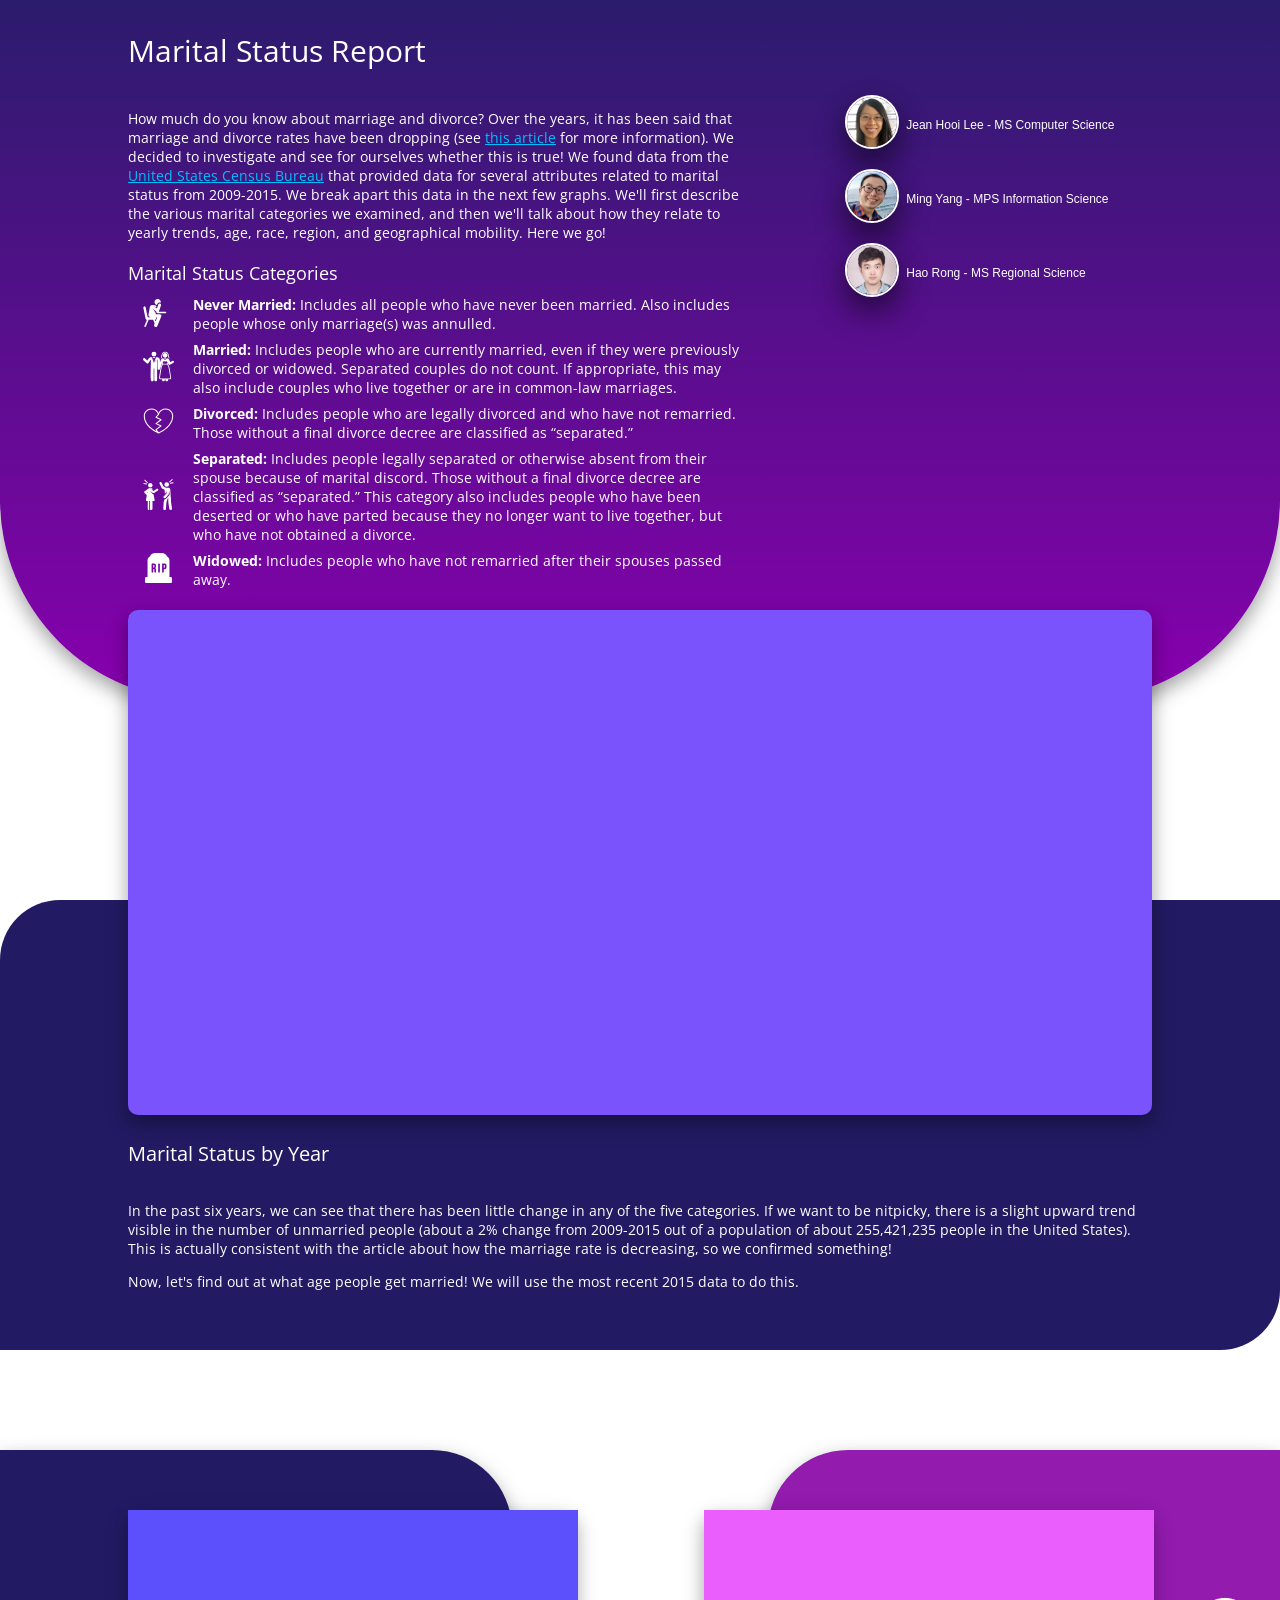
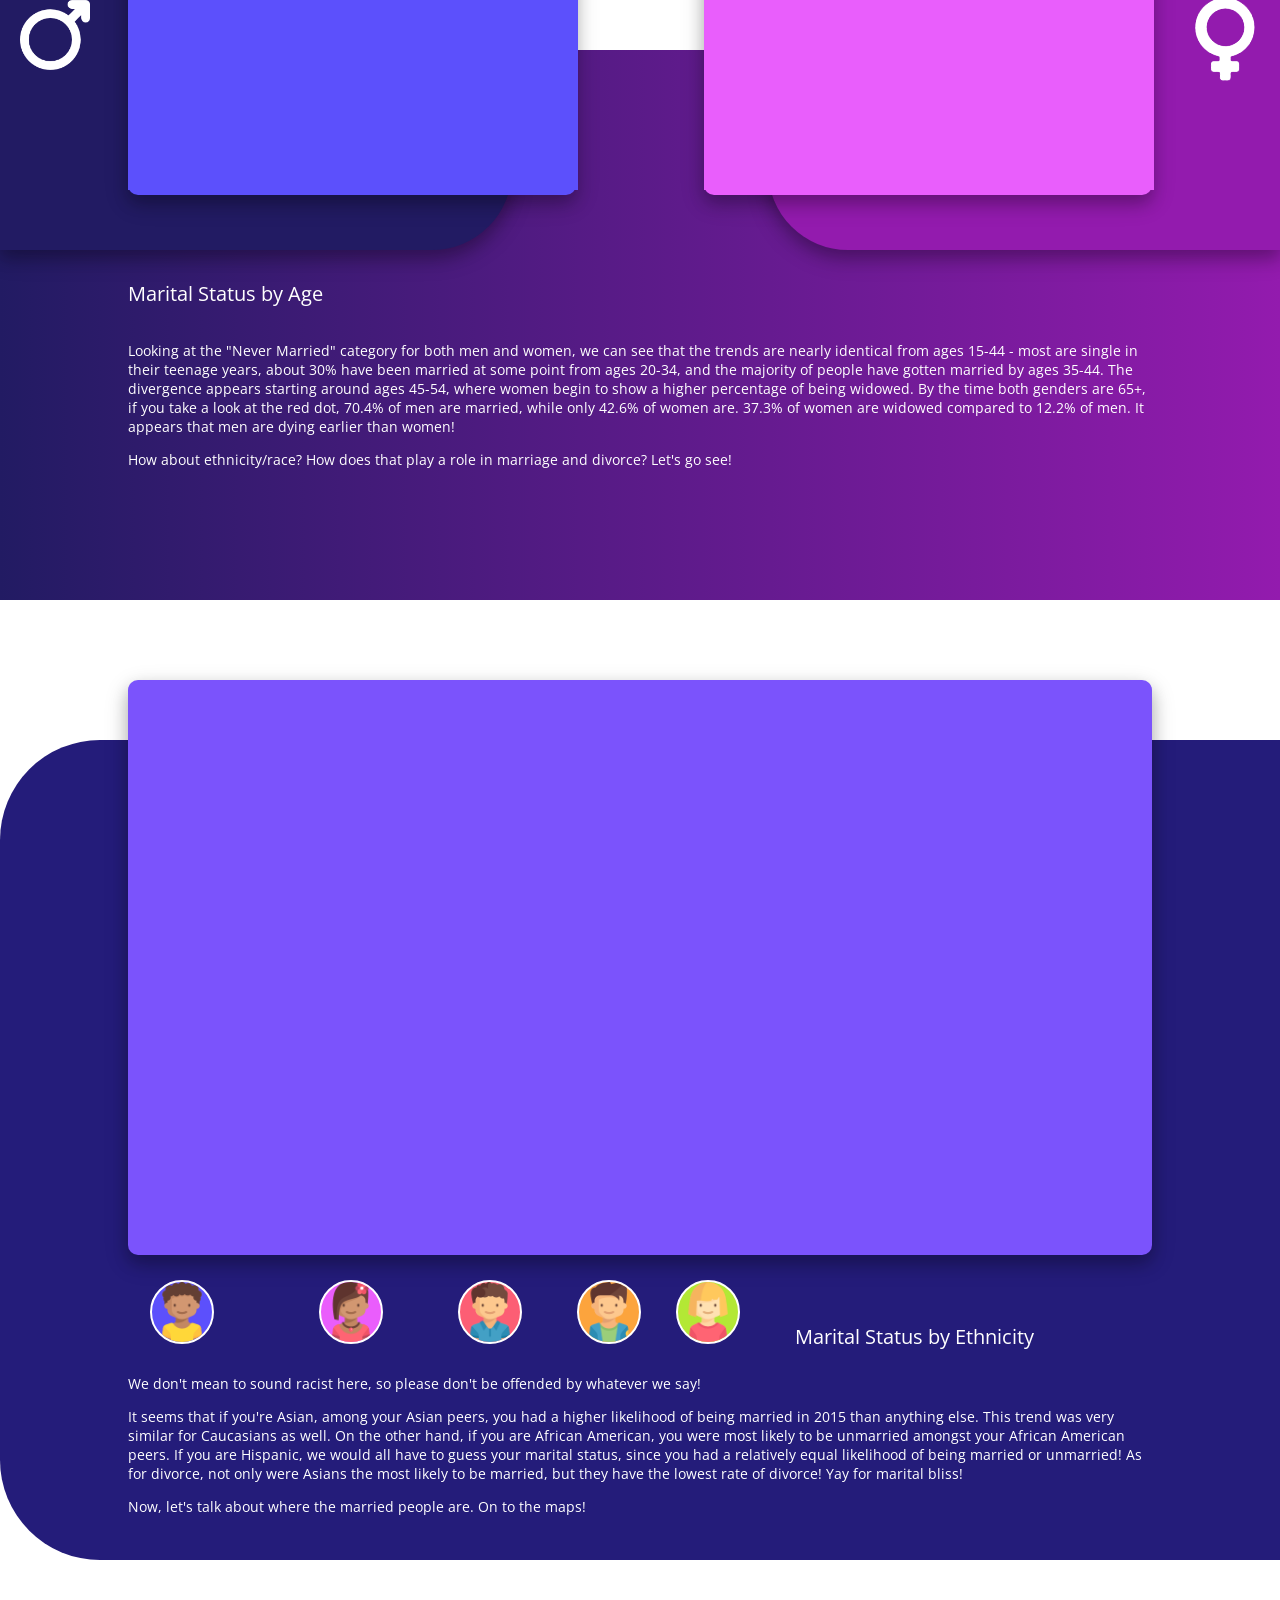
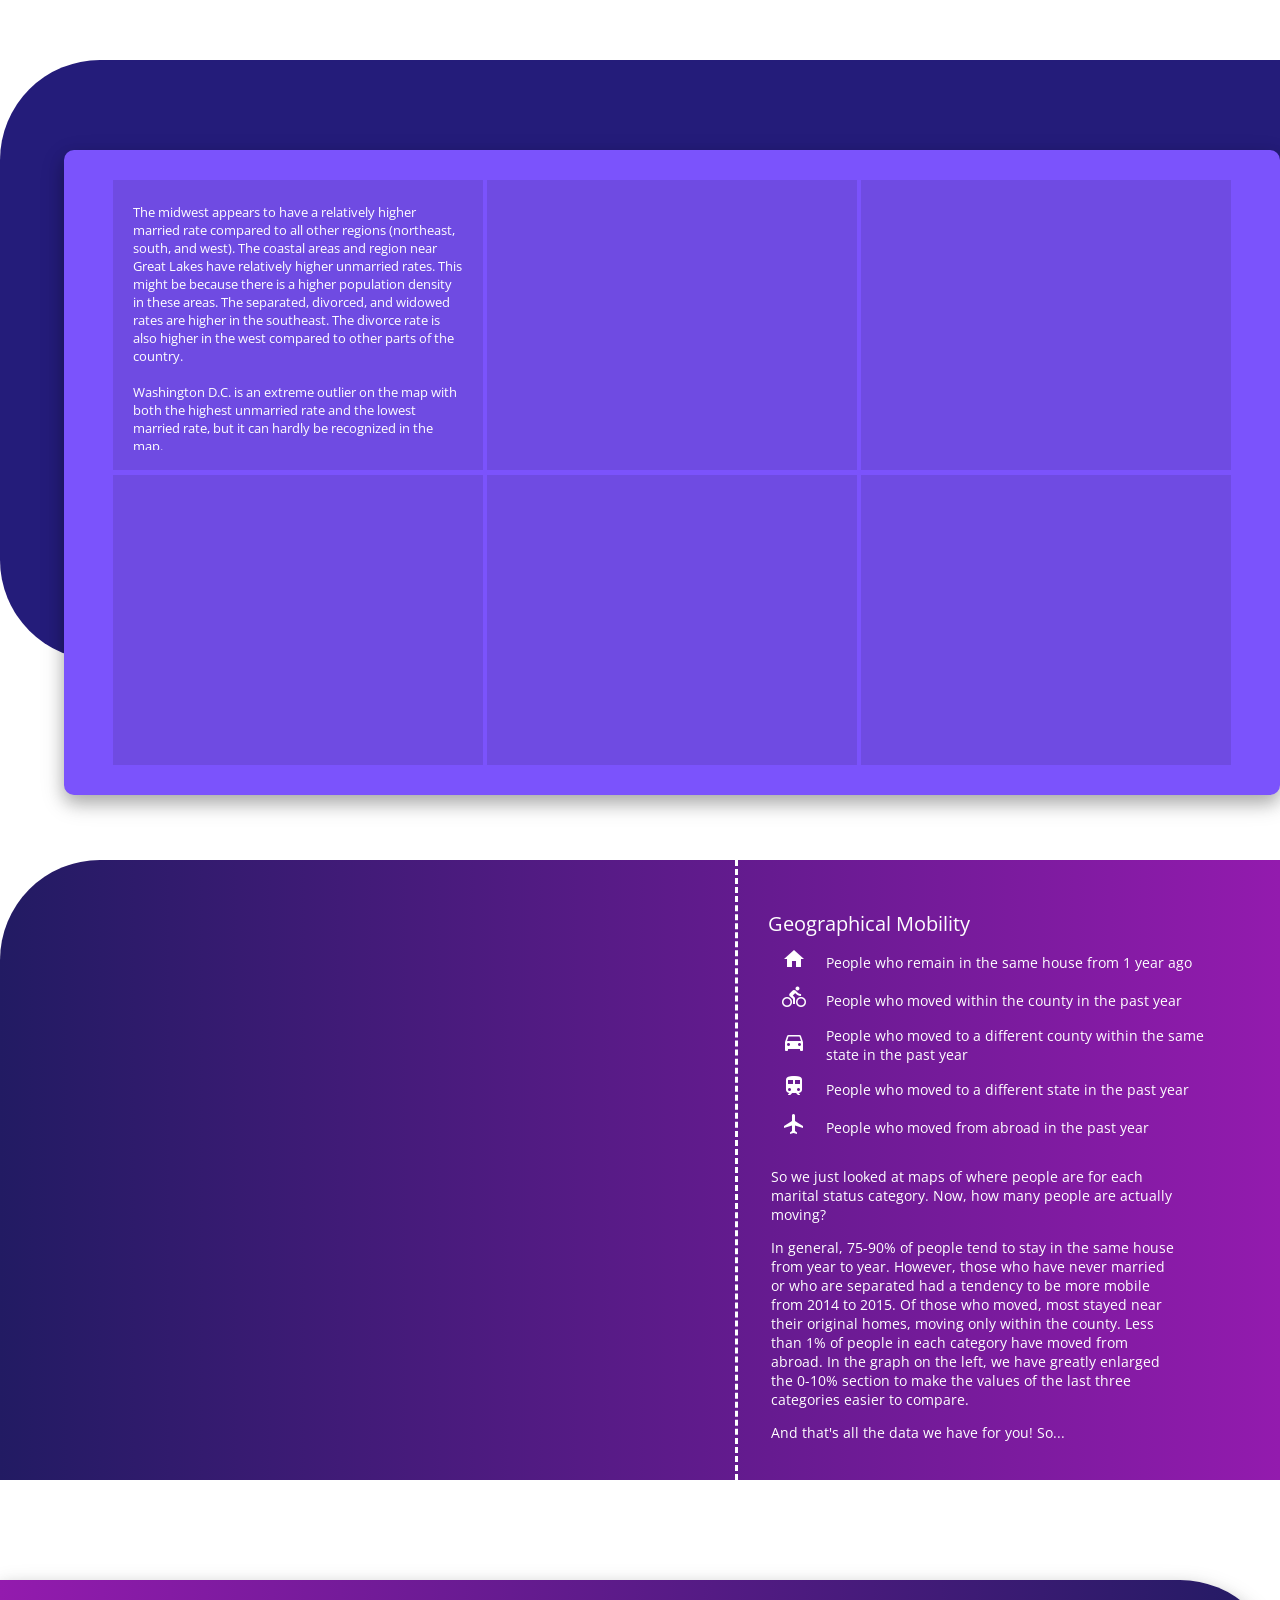
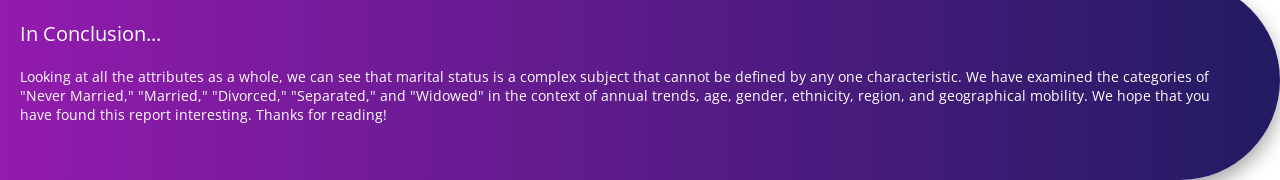
<file: index.html>
<!DOCTYPE html>
<html lang="en">
<head>
    <meta charset="UTF-8">
    <title>CS3300 Project 1</title>
    <script src="https://d3js.org/d3.v4.min.js"></script>
    <script src="https://d3js.org/topojson.v2.min.js"></script>
    <script src="https://ajax.googleapis.com/ajax/libs/jquery/1.12.0/jquery.min.js"></script>
    <link href="https://fonts.googleapis.com/icon?family=Material+Icons" rel="stylesheet">
    <link href="https://fonts.googleapis.com/css?family=Open+Sans" rel="stylesheet">
    <link rel="stylesheet" href="styles.css">
    <!--<script src="geoMobility.js"></script>-->
</head>
<body>

<script>
    function geographicalMobilityGraph() {
        d3.csv("geoMobilityData2015.csv", function(error, data) {
            var geoDiv = d3.select("#geographicalMobility");

            geoDiv.append("svg")
                .attr("id", "geographicalMobilityPlot")
                .attr("width", 700)
                .attr("height", 600);

            var svg = d3.select("#geographicalMobilityPlot");

            var filter = svg.append("defs")
                .append("filter")
                .attr("id", "f6")
                .attr("x", 0)
                .attr("y", 0)
                .attr("width", "200%")
                .attr("height", "200%");

            filter.append("feOffset")
                .attr("result", "offOut")
                .attr("in", "SourceAlpha")
                .attr("dx", 3)
                .attr("dy", 3);

            filter.append("feGaussianBlur")
                .attr("result", "blurOut")
                .attr("in", "offOut")
                .attr("stdDeviation", 2);

            filter.append("feBlend")
                .attr("in", "SourceGraphic")
                .attr("in2", "blurOut")
                .attr("mode", "normal");

            var categories = ["Never Married", "Married", "Divorced", "Separated", "Widowed"];
            var xScale = d3.scaleOrdinal().domain(categories).range([160, 280, 400, 520, 640]);
            var yScale = d3.scaleLinear().domain([0, 5, 30, 100]).range([500, 400, 260, 60]);

            var xAxis = d3.axisBottom(xScale).ticks(5).tickSize(-440).tickPadding(30);
            var yAxis = d3.axisLeft(yScale).tickSize(-600);

            var yNode = svg.append("g")
                .attr("class", "axisWhite")
                .call(xAxis)
                .attr("transform", "translate(0, 500)");

            yNode.select('path')
                .style("stroke", "#ffffff")
                .style("stroke-opacity", "0.15");

            svg.append("line")
                .attr("x1",700)
                .attr("x2",700)
                .attr("y1",500)
                .attr("y2",60)
                .style("stroke", "#ffffff")
                .style("stroke-width","0.8px");

            svg.append("g")
                .attr("class", "axisWhite")
                .call(yAxis)
                .attr("transform", "translate(100, 0)");

            svg.append("text")
                .text("Percentage of People Who Moved Homes From 2014 to 2015")
                .attr("alignment-baseline", "middle")
                .attr("fill", "white")
                .attr("transform", "translate(200, 40)");

            svg.append("text")
                .text("Percentage")
                .attr("alignment-baseline", "middle")
                .attr("fill", "white")
                .attr("transform", "translate(55, 330), rotate(-90)");

            var categoryTotals = [];
            categoryTotals.push(data[0]["Estimate; Total: - Never married"]);
            categoryTotals.push(data[0]["Estimate; Total: - Now married, except separated"]);
            categoryTotals.push(data[0]["Estimate; Total: - Divorced"]);
            categoryTotals.push(data[0]["Estimate; Total: - Separated"]);
            categoryTotals.push(data[0]["Estimate; Total: - Widowed"]);

            var lineColors = ["#B2EF75", "#91D865", "#6CC1C0", "#4898B5", "#276099"];
            var pathGenerator = d3.line()
                .x(function(d, i) { return xScale(i + 1); })
                .y(function(d) { return yScale(d); });

            drawIcons(svg, xScale, yScale, data, pathGenerator, categoryTotals, lineColors[0],
                "Estimate; Total: - Same house 1 year ago:",
                "svgIcons/home_36px.svg");
            drawIcons(svg, xScale, yScale, data, pathGenerator, categoryTotals, lineColors[1],
                "Estimate; Total: - Moved within same county:",
                "svgIcons/bike_36px.svg");
            drawIcons(svg, xScale, yScale, data, pathGenerator, categoryTotals, lineColors[2],
                "Estimate; Total: - Moved from different county within same state:",
                "svgIcons/car_36px.svg");
            drawIcons(svg, xScale, yScale, data, pathGenerator, categoryTotals, lineColors[3],
                "Estimate; Total: - Moved from different state:",
                "svgIcons/train_36px.svg");
            drawIcons(svg, xScale, yScale, data, pathGenerator, categoryTotals,lineColors[4],
                "Estimate; Total: - Moved from abroad:",
                "svgIcons/airplane_36px.svg");
        });
    }

    function filterData(data, filterValue, totals) {
        var percentages = [];
        var i = 0;
        for (var key in data[0]) {
            if (key.includes(filterValue)) {
                percentages.push(data[0][key]/totals[i]*100);
                i++;
            }
        }
        return percentages;
    }

    function drawIcons(svg, xScale, yScale, data, pathGenerator, totals, lineColor, filterValue, imageLink) {
        var percentages = filterData(data, filterValue + " - ", totals);
        console.log(percentages);

        svg.append("path")
            .attr("d", pathGenerator(percentages))
            .attr("fill", "none")
            .attr("stroke", lineColor)
            .attr("stroke-width", 3)
            .style("stroke-dasharray", ("3, 3"))
            .style("filter", "url(#f6)");

        var icons = svg.append("g").selectAll("image").data(percentages);
        icons.enter()
            .append("svg:image")
            .merge(icons)
            .attr("xlink:href", imageLink)
            .attr("x", function(d, i) { return xScale(i + 1) - 24; })  // Subtract 24 to center the icons
            .attr("y", function(d) { return yScale(d) - 24; })
            .style("filter", "url(#f6)");
    }
</script>


<div class = "row-1">
    <div class="header">
       Marital Status Report
    </div>
    <div class="header-content-first">
        <div class="header-content">
            <p>
                How much do you know about marriage and divorce? Over the years, it has been said that marriage and divorce rates have been dropping (see <a href="https://www.washingtonpost.com/news/wonk/wp/2015/06/23/144-years-of-marriage-and-divorce-in-the-united-states-in-one-chart/?utm_term=.4196e2c69a00">this article</a> for more information). We decided to investigate and see for ourselves whether this is true! We found data from the <a href="https://www.census.gov/">United States Census Bureau</a> that provided data for several attributes related to marital status from 2009-2015. We break apart this data in the next few graphs. We'll first describe the various marital categories we examined, and then we'll talk about how they relate to yearly trends, age, race, region, and geographical mobility. Here we go!
            </p>
            
            <div class="row-0">
                <div class="row-0-title">
                    Marital Status Categories
                </div>
                <div class="row-0-legend">
                    <div class="row-0-img">
                        <img src="maritalIcons/in-love.svg" alt="Never Married Icon" />
                    </div>
                    <div class="row-0-content">
                        <b>Never Married:</b> Includes all people who have never been married. Also includes people whose only marriage(s) was annulled.
                    </div>
                </div>

                <div class="row-0-legend">
                    <div class="row-0-img">
                        <img src="maritalIcons/newlyweds.svg" alt="Married Icon" />
                    </div>
                    <div class="row-0-content">
                        <b>Married:</b> Includes people who are currently married, even if they were previously divorced or widowed. Separated couples do not count. If appropriate, this may also include couples who live together or are in common-law marriages.
                    </div>
                </div>
                <div class="row-0-legend">
                    <div class="row-0-img">
                          <img src="maritalIcons/broken-heart-.svg" alt="Divorced Icon" />
                    </div>
                    <div class="row-0-content">
                        <b>Divorced:</b> Includes people who are legally divorced and who have not remarried. Those without a final divorce decree are classified as “separated.”
                    </div>
                </div>

                <div class="row-0-legend">
                    <div class="row-0-img">
                         <img src="maritalIcons/quarrel.svg" alt="Separated Icon" />
                    </div>
                    <div class="row-0-content">
                       <b>Separated:</b> Includes people legally separated or otherwise absent from their spouse because of marital discord. Those without a final divorce decree are classified as “separated.” This category also includes people who have been deserted or who have parted because they no longer want to live together, but who have not obtained a divorce.
                    </div>
                </div>

                <div class="row-0-legend">
                    <div class="row-0-img">
                         <img src="maritalIcons/halloween-gravestone.svg" alt="Widowed Icon" />
                    </div>
                    <div class="row-0-content">
                        <b>Widowed:</b> Includes people who have not remarried after their spouses passed away.
                    </div>
                </div>

             <div class="row-0-legend">
                <p>Now that you know how each category is defined, let's go compare it to other stuff!</p>
             </div>
            </div>
        </div>
          
        <div class="student-list">
            <div class="student-row">
                <div class="student-list-img">
                    <img class="img-circle" src="img/jean.jpg">
                </div>
                <div class="student-list-name">
                    Jean Hooi Lee - MS Computer Science
                </div>

            </div>
            <br>
            <div class="student-row">
                <div class="student-list-img">
                    <img class="img-circle" src="img/ming.jpg">
                </div>
                <div class="student-list-name">
                    Ming Yang - MPS Information Science
                </div>
            </div>
            <br>
            <div class="student-row">
                <div class="student-list-img">
                    <img class="img-circle" src="img/hao.jpg">
                </div>
                <div class="student-list-name">
                    Hao Rong - MS Regional Science
                </div>
            </div>
        </div>
    </div>
</div>
    
<div style="height: 200px;" >
</div>


<div class="polaroid">
    <svg width="960" height="500" style="background: #7b53fc" id="basedOnYear"></svg>
</div>


<div class="row-2">
    <div class="row-2-title" >
        Marital Status by Year
    </div>
    <div class="row-2-content">
        <p>
           In the past six years, we can see that there has been little change in any of the five categories. If we want to be nitpicky, there is a slight upward trend visible in the number of unmarried people (about a 2% change from 2009-2015 out of a population of about 255,421,235 people in the United States). This is actually consistent with the article about how the marriage rate is decreasing, so we confirmed something!
        </p>
        <p>
            Now, let's find out at what age people get married! We will use the most recent 2015 data to do this.
        </p>
    </div>
</div>

<div style="height: 100px; background-color: white; z-index: -2" >
</div>


<div class="row-3">
    <div class="row-3-left">
        <img src="img/mars.png" id="mars">
    </div>
    <div class="row-3-right">
        <img class="rotate45" src="img/femenine.png" id="femenine">
    </div>
</div>

<div>
    <div class="polaroid-2-left">
        <svg width="450" height="280" style="background: #5c50fc" id="basedOnMale"></svg>
    </div>

    <div class="polaroid-2-right">
        <svg width="450" height="280" style="background: #e95efc" id="basedOnFemale"></svg>
    </div>
</div>

<div class="row-4-blank-content">

</div>

<div class="row-4-content">
    <div class="row-4-title2">
        Marital Status by Age
    </div>
    <div class="row-4-content2">
        <p>
            Looking at the "Never Married" category for both men and women, we can see that the trends are nearly identical from ages 15-44 - most are single in their teenage years, about 30% have been married at some point from ages 20-34, and the majority of people have gotten married by ages 35-44. The divergence appears starting around ages 45-54, where women begin to show a higher percentage of being widowed. By the time both genders are 65+, if you take a look at the red dot, 70.4% of men are married, while only 42.6% of women are. 37.3% of women are widowed compared to 12.2% of men. It appears that men are dying earlier than women!
        </p>
        <p>
           How about ethnicity/race? How does that play a role in marriage and divorce? Let's go see!
        </p>
    </div>
</div>

<div class="row-4">

</div>

<div class="row-5">
    <div class="race-row">
        <div class="race-row-img">
            <img src="img/race1.png" class="img-circle-1">
            <img src="img/race2.png" class="img-circle-2">
            <img src="img/race3.png" class="img-circle-3">
            <img src="img/race4.png" class="img-circle-4">
            <img src="img/race5.png" class="img-circle-5">
            <!--<a id="race-row-title">-->
                Marital Status by Ethnicity
            <!--</a>-->
        </div>
    </div>
    <div class="race-content">
        <p style="padding-top: 10px">
            We don't mean to sound racist here, so please don't be offended by whatever we say! 
        </p>
        <p>
            It seems that if you're Asian, among your Asian peers, you had a higher likelihood of being married in 2015 than anything else. This trend was very similar for Caucasians as well. On the other hand, if you are African American, you were most likely to be unmarried amongst your African American peers. If you are Hispanic, we would all have to guess your marital status, since you had a relatively equal likelihood of being married or unmarried! As for divorce, not only were Asians the most likely to be married, but they have the lowest rate of divorce! Yay for marital bliss!
        </p>
        <p>
            Now, let's talk about where the married people are. On to the maps!
        </p>
    </div>

</div>

<div class="polaroid-3">
    <svg width="960" height="570" id="basedOnRace" style="background: #7b53fc" ></svg>
</div>

<div class="row-6">

</div>

<div class="polaroid-4">
    <svg class="geo" width="350" height="270">
        <switch>
            <foreignObject x="0" y="-10" width="350" height="270">
                <p class="geo-text" style="text-align: left; color: white;  padding: 10px 10px 0px 10px;">The midwest appears to have a relatively higher married rate compared to all other regions (northeast, south, and west). The coastal areas and region near Great Lakes have relatively higher unmarried rates. This might be because there is a higher population density in these areas. The separated, divorced, and widowed rates are higher in the southeast. The divorce rate is also higher in the west compared to other parts of the country.</p>
                <p class="geo-text" style="text-align: left; color: white;  padding: 5px 10px 0px 10px;">Washington D.C. is an extreme outlier on the map with both the highest unmarried rate and the lowest married rate, but it can hardly be recognized in the map.</p>
            </foreignObject>
        </switch>
    </svg>
    <svg class="geo" width="350" height="270" id="svgNev"></svg>
    <svg class="geo" width="350" height="270" id="svgMar"></svg>
    <svg class="geo" width="350" height="270" id="svgDiv"></svg>
    <svg class="geo" width="350" height="270" id="svgSep"></svg>
    <svg class="geo" width="350" height="270" id="svgWid"></svg>






    
    <script>
        var svgMar = d3.select("#svgMar");
        var svgNev = d3.select("#svgNev");
        var svgWid = d3.select("#svgWid");
        var svgDiv = d3.select("#svgDiv");
        var svgSep = d3.select("#svgSep");
        var projection = d3.geoAlbersUsa().scale(75);
        var pathGenerator = d3.geoPath().projection(projection);


        var sColor = "#ffffff";
        var eMarColor = "#E85C5C";
        var eNevColor = "#0089F2";
        var eWidColor = "#E57A2D";
        var eDivColor = "#84D82B";
        var eSepColor = "#F2D30E";

        var marriedColors = [sColor, eMarColor];
        var neverColors = [sColor, eNevColor];
        var widowedColors = [sColor, eWidColor];
        var divorcedColors = [sColor, eDivColor];
        var separatedColors = [sColor, eSepColor];

        var marriedScale = d3.scaleLinear().domain([27, 57]).range(marriedColors);
        var neverScale = d3.scaleLinear().domain([26, 57]).range(neverColors);
        var widowedScale = d3.scaleLinear().domain([3, 8]).range(widowedColors);
        var divorcedScale = d3.scaleLinear().domain([8, 15]).range(divorcedColors);
        var separatedScale = d3.scaleLinear().domain([0, 3.5]).range(separatedColors);


        var states;
        var usMarital;

        // function to handle any row-by-row processing on CSV
        var parseRow = function(row) {
            row.Id = Number(row.Id);
            return row;
        };

        d3.queue()
            .defer(d3.json, "us.json")
            .defer(d3.csv, "Geographic_marital_data.csv", parseRow)
            .await(function (error, rawMap, rawMarital) {

                states = topojson.feature(rawMap, rawMap.objects.states);

                usMarital = d3.map(rawMarital, function (d) {
                    return d.Id;
                });

                console.log(usMarital);

                showMap(svgMar, marriedScale, "NowMarried","Now Married Rate");
                showMap(svgNev, neverScale, "NeverMarried","Never Married Rate");
                showMap(svgWid, widowedScale, "Widowed","Widowed Rate");
                showMap(svgDiv, divorcedScale, "Divorced","Divorced Rate");
                showMap(svgSep, separatedScale, "Separated","Separated Rate");

                showGradient(svgMar,sColor,eMarColor,1,"27.3%","56.1%");
                showGradient(svgNev,sColor,eNevColor,2,"26.4%","56.5%");
                showGradient(svgWid,sColor,eWidColor,3,"3.70%","7.90%");
                showGradient(svgDiv,sColor,eDivColor,4,"8.50%","14.1%");
                showGradient(svgSep,sColor,eSepColor,5,"0.90%","3.30%");

                showDots(svgMar,0.273,0.561,"NowMarried");
                showDots(svgNev,0.264,0.565,"NeverMarried");
                showDots(svgWid,0.037,0.079,"Widowed");
                showDots(svgDiv,0.085,0.141,"Divorced");
                showDots(svgSep,0.009,0.033,"Separated");
            });

        function showDots(svgbox, min, max, variable){
            var dotScale = d3.scaleLinear().domain([min*100, max*100]).range([146, 308]);
            for (var key in usMarital) {
                if (!usMarital.hasOwnProperty(key)) continue;
                var item = usMarital[key];

                if (!item.hasOwnProperty(variable)) continue;
                var xCoordinate = dotScale(item[variable]);

                svgbox.append("circle")
                .attr("cx",xCoordinate)
                .attr("cy",251)
                .attr("r",3)
                .attr("fill","#ffffff")
                .attr("fill-opacity",0.45);
            }
        }

        function showMap(svgbox, scale, variable, title) {

            svgbox.append("text")
            .attr("x",0)
            .attr("y",13)
            .attr("fill","#ffffff")
            .attr("style","font-family: sans-serif; font-size: 16px;")
            .text(title);

            projection.fitExtent([[0,20], [svgbox.attr("width") , svgbox.attr("height") - 30 ]], states);
            pathGenerator = d3.geoPath().projection(projection);

            var paths = svgbox.selectAll("path.state").data(states.features);
            paths.enter().append("path").attr("class", "state")
                .on("click", function (d) { console.log(d.id);})
                .merge(paths)
                .style("fill", function (state) {
                    var stateData = usMarital.get(state.id);

                    if (stateData) {
                        return scale(stateData[variable]);
                    }

                })
                .attr("d", function (state) {
                    return pathGenerator(state);
                });

        }


        function showGradient(svg, sColor, eColor, num, legendStart, legendEnd){
            var svgDefs = svg.append('defs');
            var mainGradient = svgDefs.append('linearGradient').attr('id','mainGradient'+num);
            mainGradient.append('stop').attr("offset","0%").attr("stop-color",sColor);
            mainGradient.append('stop').attr("offset","90%").attr("stop-color",eColor);

            svg.append("rect")
                .attr("x",142)
                .attr("y",258)
                .attr("width",170)
                .attr("height",8)
                .attr("rx", 6)
                .attr("ry", 6)
                .attr("fill","url(#mainGradient"+num+")")
                .attr("fill-opacity","0.6")
                .attr("stroke",sColor)
                .attr("stroke-opacity","0.5");

            svg.append("text")
                .attr("x",106)
                .attr("y",265)
                .attr("fill","#ffffff")
                .attr("style","font-family: sans-serif; font-size: 11px;")
                .text(legendStart)

            svg.append("text")
                .attr("x",318)
                .attr("y",265)
                .attr("fill","#ffffff")
                .attr("style","font-family: sans-serif; font-size: 11px;")
                .text(legendEnd)
        }

    </script>


</div>


<div class="row-7">
    <svg width="1400" height="600" id="row7Background" ></svg>
</div>

<div class="row-8">

</div>


<div class="row-9">
    <div class="row-9-left" id="geographicalMobility">
        <script>

            geographicalMobilityGraph();

        </script>
    </div>

    <div class="row-9-right">
        <div class="row-9-right-title">
            Geographical Mobility
        </div>
        <div class="row-9-right-legend">
            <div class="row-9-right-img">
                <i class="material-icons white md-36">home</i>
            </div>
            <div class="row-9-right-content">
                People who remain in the same house from 1 year ago
            </div>
        </div>

        <div class="row-9-right-legend">
            <div class="row-9-right-img">
                <i class="material-icons white md-36">directions_bike</i>
            </div>
            <div class="row-9-right-content">
                People who moved within the county in the past year
            </div>
        </div>


        <div class="row-9-right-legend">
            <div class="row-9-right-img">
                <i class="material-icons white md-36">directions_car</i>
            </div>
            <div class="row-9-right-content">
                People who moved to a different county within the same state in the past year
            </div>
        </div>

        <div class="row-9-right-legend">
            <div class="row-9-right-img">
                <i class="material-icons white md-36">train</i>
            </div>
            <div class="row-9-right-content">
               People who moved to a different state in the past year
            </div>
        </div>

        <div class="row-9-right-legend">
            <div class="row-9-right-img">
                <i class="material-icons white md-36"><i class="material-icons">local_airport</i></i>

            </div>
            <div class="row-9-right-content">
                People who moved from abroad in the past year
            </div>
        </div>


        <div class="row-9-right-legend">
            <div class="row-9-right-content">
                <p>
                   So we just looked at maps of where people are for each marital status category. Now, how many people are actually moving?
                </p>
                <p>
                   In general, 75-90% of people tend to stay in the same house from year to year. However, those who have never married or who are separated had a tendency to be more mobile from 2014 to 2015. Of those who moved, most stayed near their original homes, moving only within the county. Less than 1% of people in each category have moved from abroad. In the graph on the left, we have greatly enlarged the 0-10% section to make the values of the last three categories easier to compare.
                </p>
                <p>
                    And that's all the data we have for you! So...
                </p>
            </div>
        </div>

    </div>
</div>


<div class="row-10">

</div>

<div class="row-11">
 <div class="row-11-title">
 In Conclusion...
 </div>
    <div class="row-11-content">
        Looking at all the attributes as a whole, we can see that marital status is a complex subject that cannot be defined by any one characteristic. We have examined the categories of "Never Married," "Married," "Divorced," "Separated," and "Widowed" in the context of annual trends, age, gender, ethnicity, region, and geographical mobility. We hope that you have found this report interesting. Thanks for reading!

    </div>
</div>

</body>

<script>

    var background = d3.select("#row7Background");

    function circleTransition(x) {

        var timeCircle = background.append("line")
            .style("stroke", "white")  // colour the line
            .attr("stroke-width", 2)
            .attr("opacity", 0.8)
            .style("stroke-dasharray", ("3, 3"));
        repeat();

        var title = background.append("text")
            .attr("x", 370)
            .attr("y", 50)
            .attr("dy", ".35em")
            .attr("opacity",1)
            .style("font-family", "Open Sans")
            .style("font-size", "20px")
            .style("fill", "white")
            .style("text-anchor", "end")
            .text("Marital Status by State");



        function repeat() {
            timeCircle
                .attr("x1", x)     // x position of the first end of the line
                .attr("y1", 20)      // y position of the first end of the line
                .attr("x2", x)     // x position of the second end of the line
                .attr("y2", 20)   // y position of the second end of the line
                .attr("opacity", 0)
                .transition()        // apply a transition
                .duration(2000)      // apply it over 2000 milliseconds
                .attr("opacity", 0.6)
                .attr("x1", x)     // x position of the first end of the line
                .attr("y1", 20)      // y position of the first end of the line
                .attr("x2", x)     // x position of the second end of the line
                .attr("y2", 800)   // y position of the second end of the line
                .transition()        // apply a transition
                .duration(100)      // apply it over 2000 milliseconds
                .attr('cx', 920)     // move the circle to 920 on the x axis
                .transition()        // apply a transition
                .duration(2000)      // apply it over 2000 milliseconds
                .attr("opacity", 0.0)
                .attr("x1", x)     // x position of the first end of the line
                .attr("y1", 800)      // y position of the first end of the line
                .attr("x2", x)     // x position of the second end of the line
                .attr("y2", 800)

                .on("end", repeat);  // when the transition finishes start again
        };

    };

    function circleTransitionH(y) {

        var timeCircle = background.append("line")
            .style("stroke", "white")  // colour the line
            .attr("stroke-width", 2)
            .attr("opacity", 0.8)
            .style("stroke-dasharray", ("3, 3"));
        repeat();

        function repeat() {
            timeCircle
                .attr("x1", 30)     // x position of the first end of the line
                .attr("y1", y)      // y position of the first end of the line
                .attr("x2", 30)     // x position of the second end of the line
                .attr("y2", y)   // y position of the second end of the line
                .attr("opacity", 0)
                .transition()        // apply a transition
                .duration(2000)      // apply it over 2000 milliseconds
                .attr("opacity", 0.6)
                .attr("x1", 30)     // x position of the first end of the line
                .attr("y1", y)      // y position of the first end of the line
                .attr("x2", 1400)     // x position of the second end of the line
                .attr("y2", y)   // y position of the second end of the line
                .transition()        // apply a transition
                .duration(100)      // apply it over 2000 milliseconds
                .attr('cx', 920)     // move the circle to 920 on the x axis
                .transition()        // apply a transition
                .duration(2000)      // apply it over 2000 milliseconds
                .attr("opacity", 0.0)
                .attr("x1", 1400)     // x position of the first end of the line
                .attr("y1", y)      // y position of the first end of the line
                .attr("x2", 1400)     // x position of the second end of the line
                .attr("y2", y)

                .on("end", repeat);  // when the transition finishes start again
        };

    };

    circleTransition(180);
    circleTransition(340);
    circleTransition(500);
    circleTransition(660);
    circleTransition(820);
    circleTransition(980);
    circleTransition(1140);
    circleTransition(1300);
    circleTransitionH(50);
    circleTransitionH(250);
    circleTransitionH(450);
</script>



<script>
    var basedOnYear = d3.select("#basedOnYear");
    var margin = {top: 40, right: 20, bottom: 40, left: 60};
    var width = basedOnYear.attr("width") - margin.left - margin.right;
    var height = basedOnYear.attr("height") - margin.top - margin.bottom;
    var xScale1 = d3.scaleBand().range([0, width ]).paddingInner(1);
    var yScale1 = d3.scaleLinear().range([height, 0]).domain([0,100]);
    var colorScale = d3.scaleOrdinal(["#B2EF75", "#91D865", "#6CC1C0", "#4898B5", "#276099"]);

    var stack = d3.stack();

    var area1 = d3.area()
        .x(function (d,i) {
            return xScale1(d.data.date);
        })
        .y0(function(d) {  return yScale1(d[0]); })
        .y1(function(d) {  return yScale1(d[1]); });
    
    basedOnYear.append("text")
            .text("Marital Status by Year")
            .attr("alignment-baseline", "middle")
            .attr("fill", "white")
            .attr("transform", "translate("+(width/2-margin.left/4)+", "+(margin.top/2)+")");
        
    basedOnYear.append("text")
            .text("Percentage")
            .attr("alignment-baseline", "middle")
            .attr("fill", "white")
            .attr("transform", "translate("+(margin.left/8)+", "+(3*height/4)+"), rotate(-90)");

    basedOnYear.append("text")
            .text("Year")
            .attr("alignment-baseline", "middle")
            .attr("stroke", "white")
            .attr("transform", "translate("+(width/2+3*margin.left/4)+", "+(height + 7*margin.bottom/4)+")");
    
    var g1 = basedOnYear.append("g")
        .attr("transform", "translate(" + margin.left + "," + margin.top + ")");

    d3.tsv("yearData.tsv", function (error, data) {
        if (error) throw error;
        var keys = data.columns.slice(1);


        xScale1.domain(data.map(function(d) { return d.date; }));

        colorScale.domain(keys);
        stack.keys(keys);

        var layer1 = g1.selectAll(".layer")
            .data(stack(data))
            .enter().append("g")
            .attr("class", "layer1");

        layer1.append("path")
            .attr("class", "area")
            .style("fill", function(d) { return colorScale(d.key); })
            .attr("d", area1);

        var temp = [];

        layer1.filter(function(d) { return d[d.length - 1][1] - d[d.length - 1][0] > 0.01; })
            .append("text")
            .attr("x", width - 6)
            .attr("y", function(d) { temp.push(d[d.length - 1][1]); return yScale1((d[d.length - 1][0] + d[d.length - 1][1]) / 2); })
            .attr("dy", ".35em")
            .style("font", "12px sans-serif")
            .style("fill", "white")
            .style("text-anchor", "end")
            .text(function(d) {return d.key; });

        var temp = [];
        stack(data).forEach(function (d) {
            temp.push(d);
        });

        for (var i = 0; i < data.length; i++) {
            for (var j = 0; j < temp.length; j++) {

                g1.append("circle")
                    .attr("id", "c"+i+j)

                    .attr("cx", xScale1(data[i].date))
                    .transition().delay(400).duration(1300)
                    .attr("cy", yScale1(temp[j][i][1]))
                    .attr("r", 6)
                    .attr("stroke", "#7b53fc")
                    .attr("stroke-width", 1)
                    .attr("opacity", 0.9)
                    .attr("fill", "white");

            }
        }

        for (var i = 0; i < data.length; i++) {
            g1.append("line")          // attach a line
                .style("stroke", "white")  // colour the line
                .attr("id","line")
                .attr("stroke-width", 2)
                .attr("opacity", 0.8)
                .style("stroke-dasharray", ("3, 3"))
                .attr("x1", xScale1(data[i].date))     // x position of the first end of the line
                .attr("y1", yScale1(0))      // y position of the first end of the line
                .attr("x2", xScale1(data[i].date))     // x position of the second end of the line
                .attr("y2", yScale1(0));    // y position of the second end of the line
        }

        d3.selectAll("#line")
            .transition().delay(700).duration(1300)
            .attr("y2", yScale1(100));


        g1.append("g")
            .attr("class", "axis axis--x axisWhite")
            .attr("transform", "translate(0," + height + ")")

            .call(d3.axisBottom(xScale1))
            .attr("color", "white");

        g1.append("g")
            .attr("class", "axis axis--y axisWhite")
            .call(d3.axisLeft(yScale1).ticks(10));


    });

</script>


<script>

    smallChart("basedOnMale");
    smallChart("basedOnFemale");


    function smallChart(id) {
        var basedOnMale = d3.select("#"+id);
        var margin2 = {top: 30, right: 20, bottom: 40, left: 50};
        var width2 = basedOnMale.attr("width") - margin2.left - margin2.right;
        var height2 = basedOnMale.attr("height") - margin2.top - margin2.bottom;


        var xScale = d3.scaleBand().range([0, width2 ]).paddingInner(1);
        var yScale = d3.scaleLinear().range([height2, 0]).domain([0,100]);
        var colorScale = d3.scaleOrdinal(["#B2EF75", "#91D865", "#6CC1C0", "#4898B5", "#276099"]);
        
        var stack = d3.stack();

        var area = d3.area()
            .x(function (d,i) {
                return xScale(d.data.Range);
            })
            .y0(function(d) {  return yScale(d[0]); })
            .y1(function(d) {  return yScale(d[1]); });

        basedOnMale.append("text")
            .text("Marital Status by Age")
            .attr("alignment-baseline", "middle")
            .attr("stroke", "white")
            .attr("transform", "translate("+(width2/4+3*margin2.left/2)+", "+(margin2.top/2)+")");
        
        basedOnMale.append("text")
                .text("Percentage")
                .attr("alignment-baseline", "middle")
                .attr("stroke", "white")
                .attr("transform", "translate("+(margin2.left/4)+", "+(3*height2/4+3*margin2.top/4)+"), rotate(-90)");
        
        basedOnMale.append("text")
                .text("Age")
                .attr("alignment-baseline", "middle")
                .attr("stroke", "white")
                .attr("transform", "translate("+(width2/2+3*margin2.left/4)+", "+(height2 + 3*margin2.bottom/2)+")");
        
        var g2 = basedOnMale.append("g")
            .attr("transform", "translate(" + margin2.left + "," + margin2.top + ")");

        d3.tsv(id+".tsv", function (error, data) {
            if (error) throw error;
            var keys = data.columns.slice(1);


            xScale.domain(data.map(function(d) { return d.Range; }));

            colorScale.domain(keys);
            stack.keys(keys);

            var layer2 = g2.selectAll(".layer")
                .data(stack(data))
                .enter().append("g")
                .attr("class", "layer2");

            layer2.append("path")
                .attr("class", "area")
                .style("fill", function(d) { return colorScale(d.key); })
                .attr("d", area);

            var temp = [];

            layer2.filter(function(d) { return d[d.length - 1][1] - d[d.length - 1][0] > 0.01; })
                .append("text")
                .attr("x", width2 - 6)
                .attr("y", function(d) { temp.push(d[d.length - 1][1]); return yScale((d[d.length - 1][0] + d[d.length - 1][1]) / 2); })
                .attr("dy", ".35em")
                .style("font", "12px sans-serif")
                .style("fill", "white")
                .style("text-anchor", "end")
                .text(function(d) {return d.key; });


            var temp = [];
            stack(data).forEach(function (d) {

                temp.push(d);

            });



            for (var i = 0; i < data.length; i++) {
                for (var j = 0; j < temp.length; j++) {
                   
                    var color = "white";
                    
                    if (i == 5 && j == 1) {
                        color = "red";
                    }
                    
                    g2.append("circle")
                        .attr("id", "c"+i+j)
                        .attr("cx", xScale(data[i].Range))
                        .transition().delay(400).duration(1300)
                        .attr("cy", yScale(temp[j][i][1]))
                        .attr("r", 6)
                        .attr("stroke", "#7b53fc")
                        .attr("stroke-width", 1)
                        .attr("opacity", 0.9)
                        .attr("fill", color);
                }
            }

            for (var i = 0; i < data.length; i++) {
                g2.append("line")          // attach a line
                    .style("stroke", "white")  // colour the line
                    .attr("id","line")
                    .attr("stroke-width", 2)
                    .attr("opacity", 0.8)
                    .style("stroke-dasharray", ("3, 3"))
                    .attr("x1", xScale(data[i].Range))     // x position of the first end of the line
                    .attr("y1", yScale(0))      // y position of the first end of the line
                    .attr("x2", xScale(data[i].Range))     // x position of the second end of the line
                    .attr("y2", yScale(0));    // y position of the second end of the line
            }

            d3.selectAll("#line")
                .transition().delay(700).duration(1300)
                .attr("y2", yScale(100));

            g2.append("g")
                .attr("class", "axis axis--x axisWhite")
                .attr("transform", "translate(0," + height2 + ")")

                .call(d3.axisBottom(xScale))
                .attr("color", "white");

            g2.append("g")
                .attr("class", "axis axis--y axisWhite")
                .call(d3.axisLeft(yScale).ticks(10));
        });
    }
</script>


<script>
    groupedBarChart();
    function groupedBarChart() {

        var svg = d3.select("#basedOnRace"),
            margin = {top: 40, right: 20, bottom: 100, left: 240},
            width = +svg.attr("width") - margin.left - margin.right,
            height = +svg.attr("height") - margin.top - margin.bottom,
            g = svg.append("g").attr("transform", "translate(" + margin.left + "," + margin.top + ")");

        var y0 = d3.scaleBand()
            .rangeRound([0, height])
            .paddingInner(0.1);

        var y1 = d3.scaleBand()
            .padding(0.05);

        var x = d3.scaleLinear()
            .rangeRound([0, width]);

        var z = d3.scaleOrdinal()
            .range(["#B2EF75", "#91D865", "#6CC1C0", "#4898B5", "#276099"]);


        svg.append("text")
            .attr("x",470)
            .attr("y",30)
            .attr("fill","white")
            .text("Marital Status by Ethnicity")
            .style("font-family", "Open Sans")
            .style("font-size", "14px");

        svg.append("rect")
            .attr("width",50)
            .attr("height",10)
            .attr("fill","#B2EF75")
            .attr("x",240)
            .attr("y",530);

        svg.append("text")
            .attr("x",300)
            .attr("y",540)
            .attr("fill","white")
            .text("Never Married")
            .style("font-family", "Open Sans")
            .style("font-size", "14px");

        svg.append("rect")
            .attr("width",50)
            .attr("height",10)
            .attr("fill","#91D865")
            .attr("x",410)
            .attr("y",530);

        svg.append("text")
            .attr("x",470)
            .attr("y",540)
            .attr("fill","white")
            .text("Married")
            .style("font-family", "Open Sans")
            .style("font-size", "14px");

        svg.append("rect")
            .attr("width",50)
            .attr("height",10)
            .attr("fill","#B2EF75")
            .attr("x",540)
            .attr("y",530);


        svg.append("text")
            .attr("x",600)
            .attr("y",540)
            .attr("fill","white")
            .text("Divorced")
            .style("font-family", "Open Sans")
            .style("font-size", "14px");


        svg.append("rect")
            .attr("width",50)
            .attr("height",10)
            .attr("fill","#6CC1C0")
            .attr("x",680)
            .attr("y",530);

        svg.append("text")
            .attr("x",740)
            .attr("y",540)
            .attr("fill","white")
            .text("Separated")
            .style("font-family", "Open Sans")
            .style("font-size", "14px");



        svg.append("rect")
            .attr("width",50)
            .attr("height",10)
            .attr("fill","#276099")
            .attr("x",830)
            .attr("y",530);

        svg.append("text")
            .attr("x",890)
            .attr("y",540)
            .attr("fill","white")
            .text("Widowed")
            .style("font-family", "Open Sans")
            .style("font-size", "14px");


        d3.csv("raceData.tsv", function (d, i, columns) {
            for (var i = 1, n = columns.length; i < n; ++i){
                d[columns[i]] = +d[columns[i]];
            }

            return d;
        }, function (error, data) {
            if (error) throw error;

            var keys = data.columns.slice(1);

            y0.domain(data.map(function(d) { return d.State; }));
            y1.domain(keys).rangeRound([0, y0.bandwidth()]);
            x.domain([0, d3.max(data, function(d) { return d3.max(keys, function(key) { return d[key]; }); })]).nice();



            g.append("g")
                .selectAll("g")
                .data(data)
                .enter().append("g")
                .attr("transform", function(d) { return "translate(0," + y0(d.State) + ")"; })
                .selectAll("rect")
                .data(function(d) { return keys.map(function(key) { return {key: key, value: d[key]}; }); })
                .enter().append("rect")
                .attr("y", function(d) { return y1(d.key); })
                .attr("x", function(d) { return x(0); })
                .attr("height", y1.bandwidth() )
                .attr("width", function(d) { return x(d.value); })
                .attr("fill", function(d) { return z(d.key); }
                );

            g.append("g")
                .attr("class", "axis axisWhite")
                .attr("x", 2)
                .attr("y", x(x.ticks().pop()) + 0.5)
                .attr("dy", "0.32em")
                .attr("fill", "#000")
                .attr("font-weight", "bold")
                .attr("text-anchor", "start")
                .call(d3.axisLeft(y0));

            g.append("g")
                .attr("class", "axis axisWhite")
                .call(d3.axisBottom(x).ticks(null, "s").tickSize(-425))
                .attr("transform", "translate(0," + height + ")")
                .append("text")
                .text("Percentage")
                .attr("x", 350)
                .attr("y", 35);
        });
    }
</script>

<script>

</script>


</html>
</file>
<file: styles.css>
body {
    margin: 0px;
    font-family: 'Open Sans', sans-serif;
}

a {
    color: deepskyblue;
}

a:hover {
    color: #AABFFF;
}

.row-0 {
    width: 100%;
    padding-top: 20px;
    margin-top: 0px;
    padding-top: 5px;
    font-family: "Open Sans", Serif;

}

.row-0-title {
    font-size: 18px;
    padding-bottom: 10px;
}

.row-0-legend {
    display: inline-block;
    padding-bottom: 7px;

}

.row-0-img {
    display: inline-block;
    width: 10%;
    height: 10%;
    text-align: center;
    vertical-align: middle;
}

.row-0-img img {
    width:50%;
    height: 50%;
}

.row-0-content {
    display: inline-block; 
    width: 89%;
    vertical-align: middle;
}

.row-1{
    height: 700px;
    background-color: #221b63;
    z-index: 3;
    background: linear-gradient(#2b1c6d, #8800ae);
    border-bottom-left-radius: 200px;
    border-bottom-right-radius: 200px;
    box-shadow: 0 8px 16px 0 rgba(0, 0, 0, 0.2), 0 8px 25px 0 rgba(0, 0, 0, 0.19);
}

.row-2{
    height: 450px;
    background-color: #221b63;
    border-top-left-radius: 60px;
    border-bottom-right-radius: 60px;

}

.row-2-title{
    padding-top: 240px;
    color: white;
    width: 80%;
    margin: auto;
    font-family: 'Open Sans', serif;
    font-size: 20px;
}


.row-2-content{
    padding-top: 20px;
    color: white;
    width: 80%;
    margin: auto;
    font-size: 14px;
}

.row-4-title2{
    padding-top: 230px;
    color: white;
font-size: 20px;
    width: 80%;
    margin: auto;
}


.row-4-content2{
    padding-top: 20px;
    color: white;
    font-size: 14px;
    width: 80%;
    margin: auto;
}

.row-3{
    height: 200px;
    background-color: white;
}

.row-3-left{
    height: 400px;
    width: 40%;
    position: absolute;
    left: 0;
    background-color: #221b63;
    border-top-right-radius: 80px;
    border-bottom-right-radius: 80px;
    box-shadow: 0 8px 16px 0 rgba(0, 0, 0, 0.2), 0 8px 25px 0 rgba(0, 0, 0, 0.19);
}

.row-3-right{
    height: 400px;
    width: 40%;
    position: absolute;
    right: 0;
    background-color: #931bae;
    border-top-left-radius: 80px;
    border-bottom-left-radius: 80px;
    box-shadow: 0 8px 16px 0 rgba(0, 0, 0, 0.2), 0 8px 25px 0 rgba(0, 0, 0, 0.19);
}

.row-4{
    height: 140px;
    background-color: white;
}

.row-4-blank-content{
    height: 0px;
    background-color: white;
}

.row-4-content{
    height: 550px;
    background-color: white;
    /*border-radius: 100px;*/
    /*border-bottom-right-radius: 0px;*/
    background: linear-gradient(90deg, #221b63, #931bae);
}

.row-5{
    height: 820px;
    background-color: #241c7a;
    border-top-left-radius: 100px;
    border-bottom-left-radius: 100px;
    font-family: "Open Sans", Serif;
}

.row-6{
    height: 100px;
    background-color: white;
}


.row-7{
    height: 600px;
    background-color: #241c7a;
    border-top-left-radius: 100px;
    border-bottom-left-radius: 100px;
}

.row-8{
    height: 200px;
    background-color: white;
}


.row-9{
    height: 620px;
    background-color: #241c7a;
    background: linear-gradient(90deg, #221b63, #931bae);
    border-top-left-radius: 100px;
}

.row-9-left{
    position: absolute;
    height: 620px;
    /*background-color: #241c7a;*/

    border-color: white;
    width: 60%;
    left: 0;

}

.row-9-right{
    position: absolute;
    height: 620px;
    /*background-color: #931bae;*/
    width: 40%;
    /*border: dashed 1px;*/
    /*padding: 10px;
    /*border-style: solid solid solid dashed;*/
    border-left: dashed white;
    padding-right: 30px;
    right: 0;
    font-family: "Open Sans", Serif;
}

.row-9-right-title{
    margin-top: 50px;
    margin-left: 30px;
    font-size: 20px;
    color: white;
}


.row-9-right-legend{
    margin-top: 10px;
    margin-left: 30px;
    color: white;
    font-size: 14px;
    width: 100%;
}

.row-9-right-img {
    display: inline-block;
    width: 10%;
    text-align: center;
    vertical-align: middle;
}

.row-9-right-content{
    display: inline-block;
    color: white;
    margin: 3px 5px 0px 3px;

    width: 80%;
    vertical-align: middle;
}

.row-10{
    height: 100px;
    background-color: white;
}

.row-11{
    height: 200px;
    background-color: #931bae;
    border-top-left-radius: 0px;
    border-top-right-radius: 100px;
    border-bottom-right-radius: 100px;
    background: linear-gradient(-90deg, #221b63, #931bae);
    box-shadow: 0 8px 16px 0 rgba(0, 0, 0, 0.2), 0 8px 25px 0 rgba(0, 0, 0, 0.19);
}

div.polaroid {
    width: 80%;
    box-shadow: 0 8px 16px 0 rgba(0, 0, 0, 0.2), 0 8px 25px 0 rgba(0, 0, 0, 0.19);
    text-align: center;
    background-color: #7b53fc;
    z-index: 0;
    position: absolute;
    top: 610px;
    left:10%;
    border-radius: 10px;
}

div.polaroid-2-left {
    width: 35%;
    box-shadow: 0 8px 16px 0 rgba(0, 0, 0, 0.2), 0 8px 25px 0 rgba(0, 0, 0, 0.19);
    text-align: center;
    background-color: #5C50FC;
    z-index: 20;
    position: absolute;
    top: 1510px;
    left:10%;
    border-radius: 10px;
}

div.polaroid-2-right {
    width: 35%;
    box-shadow: 0 8px 16px 0 rgba(0, 0, 0, 0.2), 0 8px 25px 0 rgba(0, 0, 0, 0.19);
    text-align: center;
    background-color: #e95efc;
    z-index: 20;
    position: absolute;
    top: 1510px;
    right:10%;
    border-radius: 10px;
}

div.polaroid-3 {
    width: 80%;
    box-shadow: 0 8px 16px 0 rgba(0, 0, 0, 0.2), 0 8px 25px 0 rgba(0, 0, 0, 0.19);
    text-align: center;
    background-color: #7b53fc;
    z-index: 20;
    position: absolute;
    top: 2280px;
    left:10%;
    border-radius: 10px;
}


div.polaroid-4 {
    padding-top: 30px;
    width: 95%;
    height: 615px;
    box-shadow: 0 8px 16px 0 rgba(0, 0, 0, 0.2), 0 8px 25px 0 rgba(0, 0, 0, 0.19);
    text-align: center;
    background-color: #7b53fc;
    z-index: 20;
    position: absolute;
    top: 3350px;
    left:5%;
    border-radius: 10px;
}

.header{
    color: white;
    width: 80%;
    height: 5%;
    padding-top:30px;
    margin: auto;
    font-family: 'Open Sans', serif;
    font-size: 30px;
}

.img-circle {
    border-radius: 50%;
    width: 50px;
    height: 50px;
    border: 2px solid;
    box-shadow: 0 16px 32px 0 rgba(0, 0, 0, 0.4), 0 8px 25px 0 rgba(0, 0, 0, 0.23);
}

.img-circle-1 {
    border-radius: 50%;
    width: 60px;
    height: 60px;
    border: 2px solid white;
    background-color: #5c50fc;
    margin-right: 100px;
}
.img-circle-2 {
    border-radius: 50%;
    width: 60px;
    height: 60px;
    border: 2px solid white;
    background-color: #ea5dfc;
    margin-right: 70px;
}
.img-circle-3 {
    border-radius: 50%;
    width: 60px;
    height: 60px;
    border: 2px solid white;
    background-color: #fc5e74;
    margin-right: 50px;
}
.img-circle-4 {
    border-radius: 50%;
    width: 60px;
    height: 60px;
    border: 2px solid white;
    background-color: #fca43d;
    margin-right: 30px;
}
.img-circle-5 {
    border-radius: 50%;
    width: 60px;
    height: 60px;
    border: 2px solid white;
    background-color: #b3e835;
    margin-right: 50px;
}

.race-row {
    /*position: relative;*/
    /*top: 430px;*/
    padding-top: 460px;

}

.race-content {
    /*position: absolute;*/
    /*top: 2670px;*/
    /*left:150px;*/
    padding-top: 150px;
    color: white;
    width: 80%;
    margin: auto;
    font-size: 14px;
}



.race-row-img{
    padding-top: 80px;
    width: 80%;
    float: left;
    padding-left: 150px;
    color: white;
    font-size: 20px;

}

.race-row-title{
    color: white;
    font-size: 20px;
}


.header-content-first{
    width: 80%;
    margin: auto;
    padding-top: 30px;
}

.header-content{
    color: white;
    width: 60%;
    float: left;
    margin-right: 10%;
    font-family: 'Open Sans', serif;
    font-size: 14px;
}

.student-list{
    color: white;
    width: 30%;
    float: left;
    font: 12px sans-serif;
}

.student-list-img{
    width: 20%;
    float: left;
}
.student-list-name{
    width: 80%;
    float: left;
    position: relative;
    top: 50%;
    transform: translateY(-50%);
}
.student-row{
    width: 100%;
    height: 60px;
}

.axisWhite line{
    stroke: white;
}


.axisWhite path{
    stroke: white;
}

.axisWhite text {
    fill: white;
    font: 12px sans-serif;
}

.tick line{
    /*visibility:hidden;*/
    opacity: 0.5;
}

#mars{
    width: 70px;
    height: 70px;
    margin-top:150px;
    margin-left: 20px;
}

#femenine{
    width: 70px;
    height: 70px;
    margin-top:150px;
    position: absolute; /*or fixed*/
    right: 20px;
}

.rotate45 {
    -webkit-transform: rotate(-45deg);
    -moz-transform: rotate(-45deg);
    -o-transform: rotate(-45deg);
    -ms-transform: rotate(-45deg);
    transform: rotate(-45deg);
}

svg.geo {
    border: solid #ffffff 0px; 
    padding: 10px;
    background-color: rgba(0, 0, 0, 0.1);
}

div.geo {
    /*border: solid #ffffff 0px;*/
    color: white;
    /*width: 350px; */
    /*height: 270px; */

    /*padding: 10px;*/
    background-color: rgba(0, 0, 0, 0.1);
    /*margin-left: 50px;*/
    text-align: left;

    width: 30%;
    height:270px;
    margin: auto;
    float: left;
    font-family: "Open Sans", Serif;
    font-size: 14px;
}

.geo-svg{
    width: 30%;
    height:270px;
    /*margin: auto;*/
    float: left;
    padding-left: 30px;
}

.geo-row{
    height: 270px;
    padding-left: 50px;
    margin-right: 15px;
}

.geo-row-2{
    padding-top: 30px;
}

.geo-text{
    font-family: "Open Sans", Serif;
    font-size: 13px;
}

path.state { 
    fill: #ffffff; 
    stroke: #ffffff;
    stroke-width: 1px; 
    stroke-opacity: 0.5;
}

#geographicalMobilityPlot{
    padding-top: 25px;
}

.row-11-title{
    padding-left: 20px;
    padding-top: 40px;
    font-size: 20px;
    font-family: "Open Sans", Serif;
    color: white;
}

.row-11-content{
    width: 95%;
    padding-left: 20px;
    padding-top: 20px;
    font-size: 14px;
    font-family: "Open Sans", Serif;
    color: white;
}
</file>
